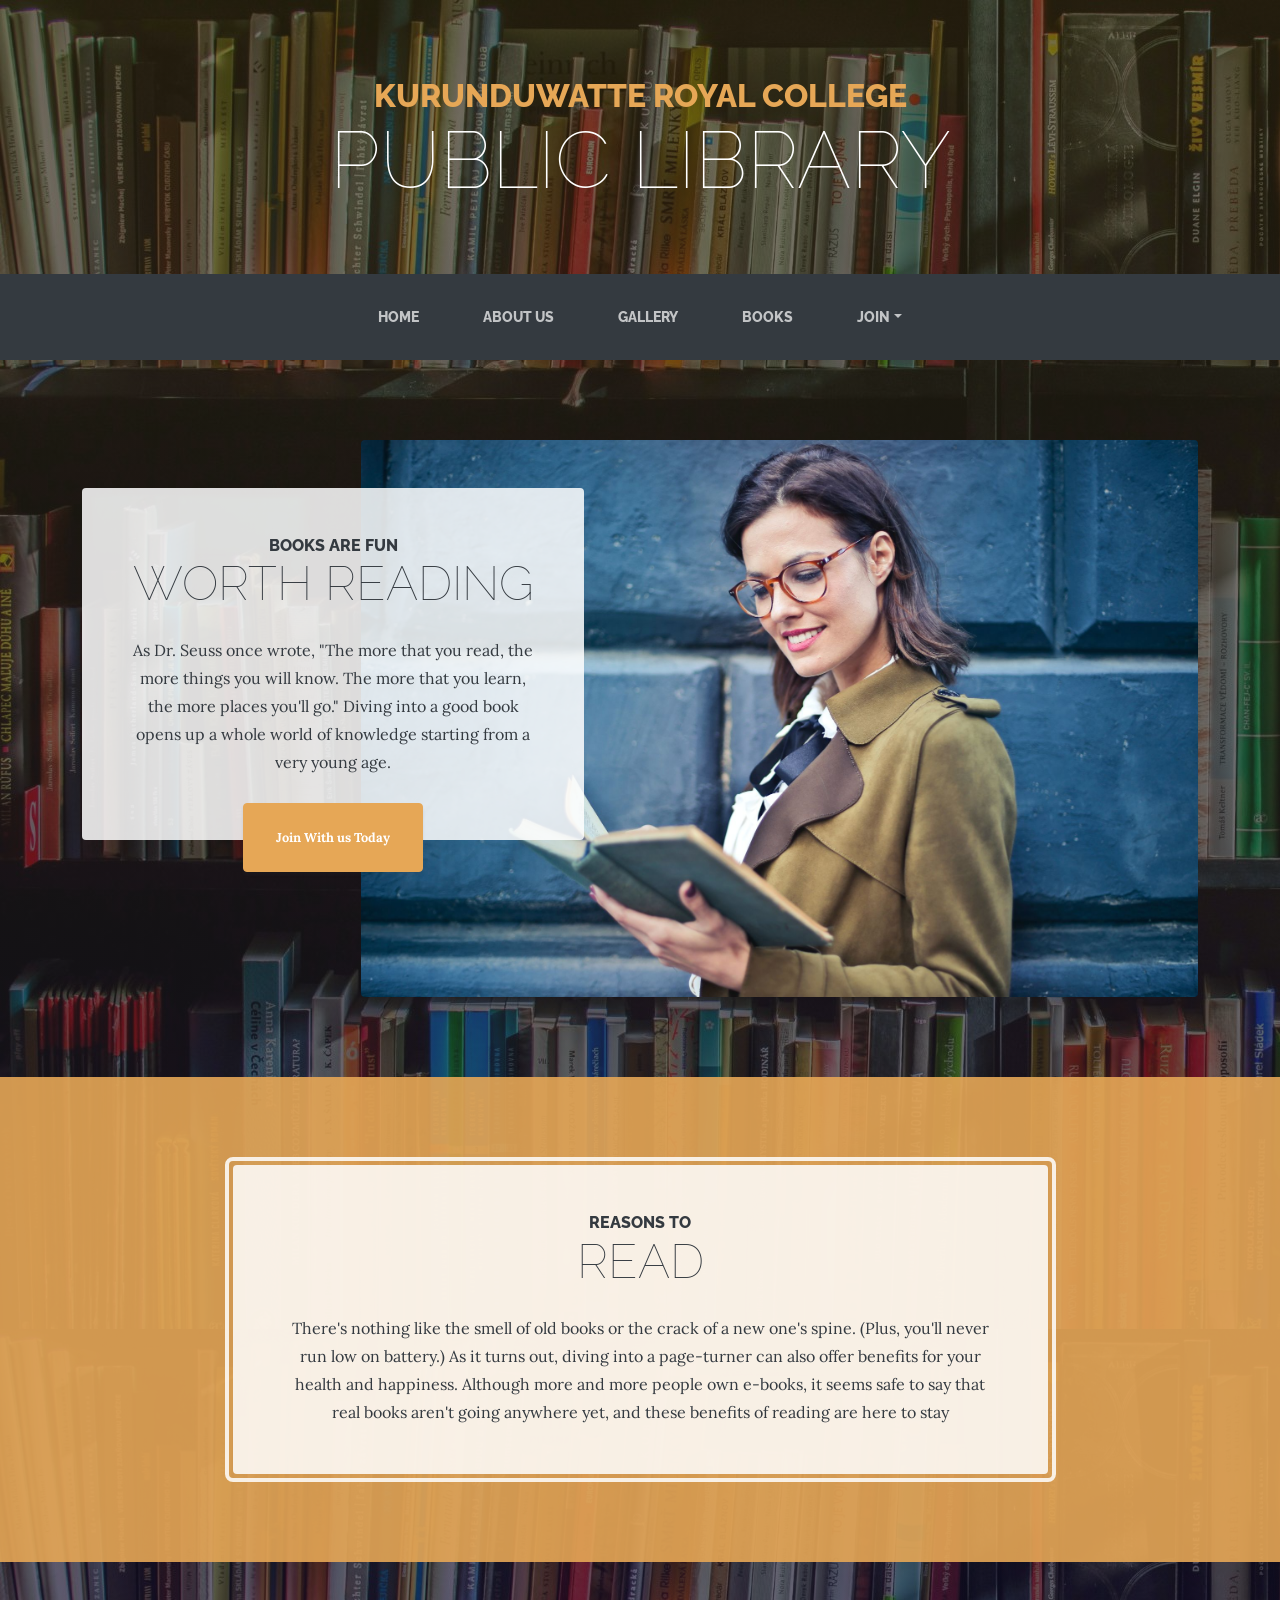
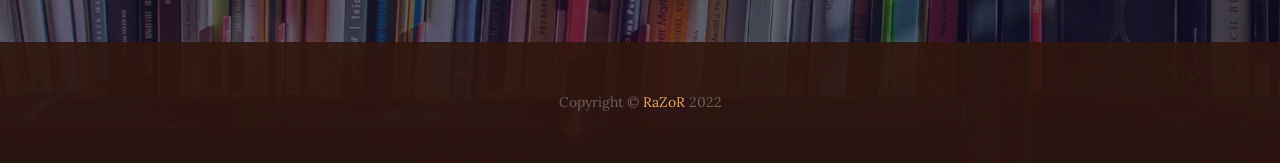
<file: index.html>
<!DOCTYPE html>
<html style="--bs-primary-rgb: 68,188,255;">

<head>
    <meta charset="utf-8">
    <meta name="viewport" content="width=device-width, initial-scale=1.0, shrink-to-fit=no">
    <title>KRC Library</title>
    <link rel="stylesheet" href="assets/bootstrap/css/bootstrap.min.css">
    <link rel="stylesheet" href="https://fonts.googleapis.com/css?family=Raleway:100,100i,200,200i,300,300i,400,400i,500,500i,600,600i,700,700i,800,800i,900,900i&amp;display=swap">
    <link rel="stylesheet" href="https://fonts.googleapis.com/css?family=Lora:400,400i,700,700i&amp;display=swap">
    <link rel="stylesheet" href="assets/css/Login-Form-Basic.css">
    <meta property="og:image" content="projects/assets/img/1.jpg" />
    <meta name="description" content="The aim of the project is to build an electronic Library management system using all of the skills and
    techniques from the field ensuring that no common development mistakes are reproduced." />

    <style>
        img[src="https://cdn.000webhost.com/000webhost/logo/footer-powered-by-000webhost-white2.png"]
          {
              display: none;
          }   
      
        .disclaimer 
          {
          display: none;
          }
          </style>

</head>

<body style="background: linear-gradient(rgba(47,42,15,0.65), rgba(16,15,47,0.65)), url(&quot;assets/img/bg.jpg&quot;);">
    <h1 class="text-center text-white d-none d-lg-block site-heading"><span class="text-primary site-heading-upper mb-3">KURUNDUWATTE ROYAL COLLEGE</span><span class="site-heading-lower">PUBLIC LIBRARY</span></h1>
    <nav class="navbar navbar-dark navbar-expand-lg bg-dark py-lg-4" id="mainNav">
        <div class="container"><a class="navbar-brand text-uppercase d-lg-none text-expanded" href="index.html">KRC-Library</a><button data-bs-toggle="collapse" class="navbar-toggler" data-bs-target="#navbarResponsive"><span class="visually-hidden">Toggle navigation</span><span class="navbar-toggler-icon"></span></button>
            <div class="collapse navbar-collapse" id="navbarResponsive">
                <ul class="navbar-nav mx-auto">
                    <li class="nav-item"><a class="nav-link" href="index.html">Home</a></li>
                    <li class="nav-item"><a class="nav-link" href="about.html">About us</a></li>
                    <li class="nav-item"><a class="nav-link" href="gallery.html">gallery</a></li>
                    <li class="nav-item"><a class="nav-link" href="books.html">books</a></li>
                    <li class="nav-item dropdown"><a class="dropdown-toggle nav-link" aria-expanded="false" data-bs-toggle="dropdown" href="#">Join</a>
                        <div class="dropdown-menu dropdown-menu"><a class="dropdown-item" href="login.html">Log In</a><a class="dropdown-item" href="signup.html">Sign Up</a></div>
                    </li>
                </ul>
            </div>
        </div>
    </nav>
    <section class="page-section clearfix">
        <div class="container">
            <div class="intro"><img class="img-fluid intro-img mb-3 mb-lg-0 rounded" src="assets/img/intro.jpg">
                <div class="text-center intro-text p-5 rounded bg-faded">
                    <h2 class="section-heading mb-4"><span class="section-heading-upper">books are fun</span><span class="section-heading-lower">Worth reading</span></h2>
                    <p class="mb-3">As Dr. Seuss once wrote, "The more that you read, the more things you will know. The more that you learn, the more places you'll go." Diving into a good book opens up a whole world of knowledge starting from a very young age.</p>
                    <div class="mx-auto intro-button"><a class="btn btn-primary d-inline-block mx-auto btn-xl" role="button" href="signup.html">Join With us Today</a></div>
                </div>
            </div>
        </div>
    </section>
    <section class="page-section cta">
        <div class="container">
            <div class="row">
                <div class="col-xl-9 mx-auto">
                    <div class="text-center cta-inner rounded">
                        <h2 class="section-heading mb-4"><span class="section-heading-upper">reasons to</span><span class="section-heading-lower">read</span></h2>
                        <p class="mb-0">There's nothing like the smell of old books or the crack of a new one's spine. (Plus, you'll never run low on battery.) As it turns out, diving into a page-turner can also offer benefits for your health and happiness. Although more and more people own e-books, it seems safe to say that real books aren't going anywhere yet, and these benefits of reading are here to stay</p>
                    </div>
                </div>
            </div>
        </div>
    </section>
    <footer class="text-center footer text-faded py-5">
        <div class="container">
            <p class="m-0 small">Copyright&nbsp;©&nbsp;<a class="text-decoration-none" href="https://isuru.online">RaZoR</a> 2022</p>
            <a href=""></a>
        </div>
    </footer>
    <script src="https://cdn.jsdelivr.net/npm/bootstrap@5.1.3/dist/js/bootstrap.bundle.min.js"></script>
    <script src="assets/js/current-day.js"></script>
</body>

</html>
</file>
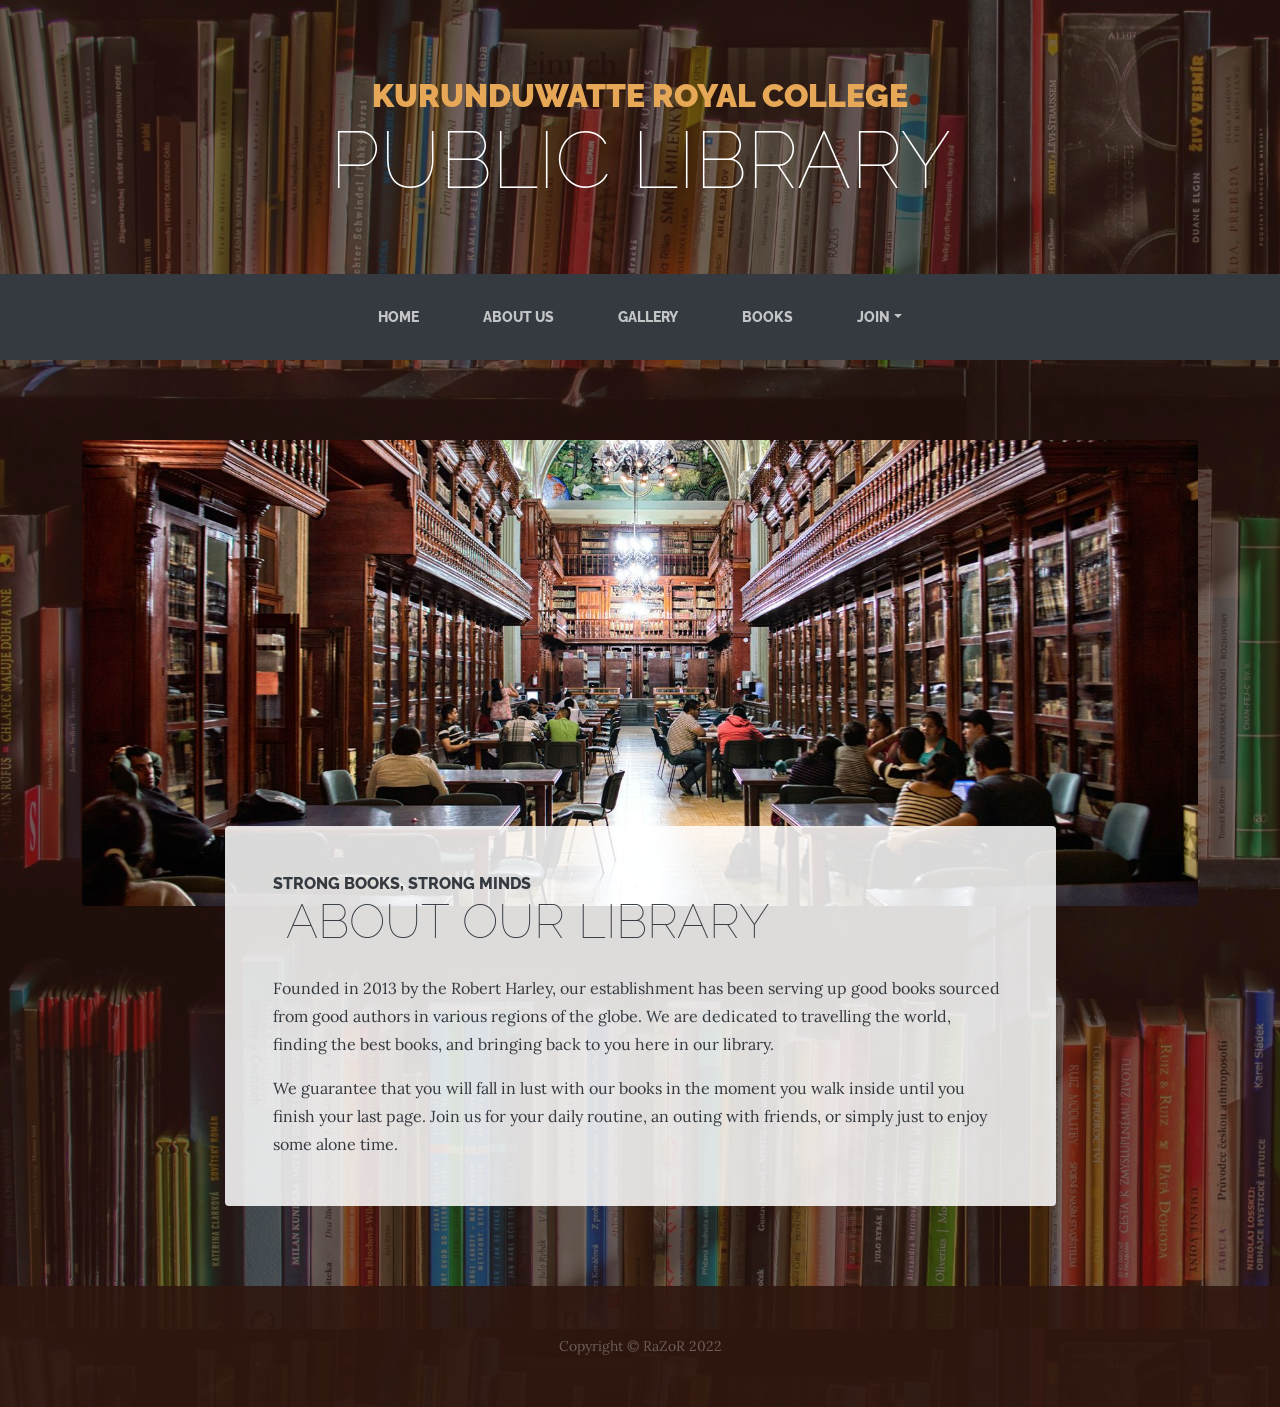
<file: about.html>
<!DOCTYPE html>
<html>

<head>
    <meta charset="utf-8">
    <meta name="viewport" content="width=device-width, initial-scale=1.0, shrink-to-fit=no">
    <title>About</title>
    <link rel="stylesheet" href="assets/bootstrap/css/bootstrap.min.css">
    <link rel="stylesheet" href="https://fonts.googleapis.com/css?family=Raleway:100,100i,200,200i,300,300i,400,400i,500,500i,600,600i,700,700i,800,800i,900,900i&amp;display=swap">
    <link rel="stylesheet" href="https://fonts.googleapis.com/css?family=Lora:400,400i,700,700i&amp;display=swap">
    <link rel="stylesheet" href="assets/css/Login-Form-Basic.css">

    <style>
        img[src="https://cdn.000webhost.com/000webhost/logo/footer-powered-by-000webhost-white2.png"]
          {
              display: none;
          }   
      
        .disclaimer 
          {
          display: none;
          }
          </style>

</head>

<body style="background:linear-gradient(rgba(47, 23, 15, 0.65), rgba(47, 23, 15, 0.65)), url('assets/img/bg.jpg');">
    <h1 class="text-center text-white d-none d-lg-block site-heading"><span class="text-primary site-heading-upper mb-3"><strong>KURUNDUWATTE ROYAL COLLEGE</strong><br></span><span class="site-heading-lower">PUBLIC LIBRARY<br></span></h1>
    <nav class="navbar navbar-dark navbar-expand-lg bg-dark py-lg-4" id="mainNav">
        <div class="container"><a class="navbar-brand text-uppercase d-lg-none text-expanded" href="index.html">KRC-Library</a><button data-bs-toggle="collapse" class="navbar-toggler" data-bs-target="#navbarResponsive"><span class="visually-hidden">Toggle navigation</span><span class="navbar-toggler-icon"></span></button>
            <div class="collapse navbar-collapse" id="navbarResponsive">
                <ul class="navbar-nav mx-auto">
                    <li class="nav-item"><a class="nav-link" href="index.html">Home</a></li>
                    <li class="nav-item"><a class="nav-link" href="about.html">About us</a></li>
                    <li class="nav-item"><a class="nav-link" href="gallery.html">gallery</a></li>
                    <li class="nav-item"><a class="nav-link" href="books.html">books</a></li>
                    <li class="nav-item dropdown"><a class="dropdown-toggle nav-link" aria-expanded="false" data-bs-toggle="dropdown" href="#">Join</a>
                        <div class="dropdown-menu"><a class="dropdown-item" href="login.html">Log In</a><a class="dropdown-item" href="signup.html">Sign Up</a></div>
                    </li>
                </ul>
            </div>
        </div>
    </nav>
    <section class="page-section about-heading">
        <div class="container"><img class="img-fluid rounded about-heading-img mb-3 mb-lg-0" src="assets/img/about.jpg">
            <div class="about-heading-content">
                <div class="row">
                    <div class="col-lg-10 col-xl-9 mx-auto">
                        <div class="bg-faded rounded p-5">
                            <h2 class="section-heading mb-4"><span class="section-heading-upper">Strong books, Strong minds</span><span class="section-heading-lower">&nbsp;About Our library</span></h2>
                            <p>Founded in 2013 by the Robert Harley, our establishment has been serving up good books sourced from good authors in various regions of the globe. We are dedicated to travelling the world, finding the best books, and bringing back to you here in our library.</p>
                            <p class="mb-0"><span>We guarantee that you will fall in&nbsp;</span><span>lust</span><span>&nbsp;with our books in the moment you walk inside until you finish your last page. Join us for your daily routine, an outing with friends, or simply just to enjoy some alone time.</span></p>
                        </div>
                    </div>
                </div>
            </div>
        </div>
    </section>
    <footer class="text-center footer text-faded py-5">
        <div class="container">
            <p class="m-0 small">Copyright&nbsp;©&nbsp;RaZoR 2022</p>
        </div>
    </footer>
    <script src="https://cdn.jsdelivr.net/npm/bootstrap@5.1.3/dist/js/bootstrap.bundle.min.js"></script>
    <script src="assets/js/current-day.js"></script>
</body>

</html>
</file>
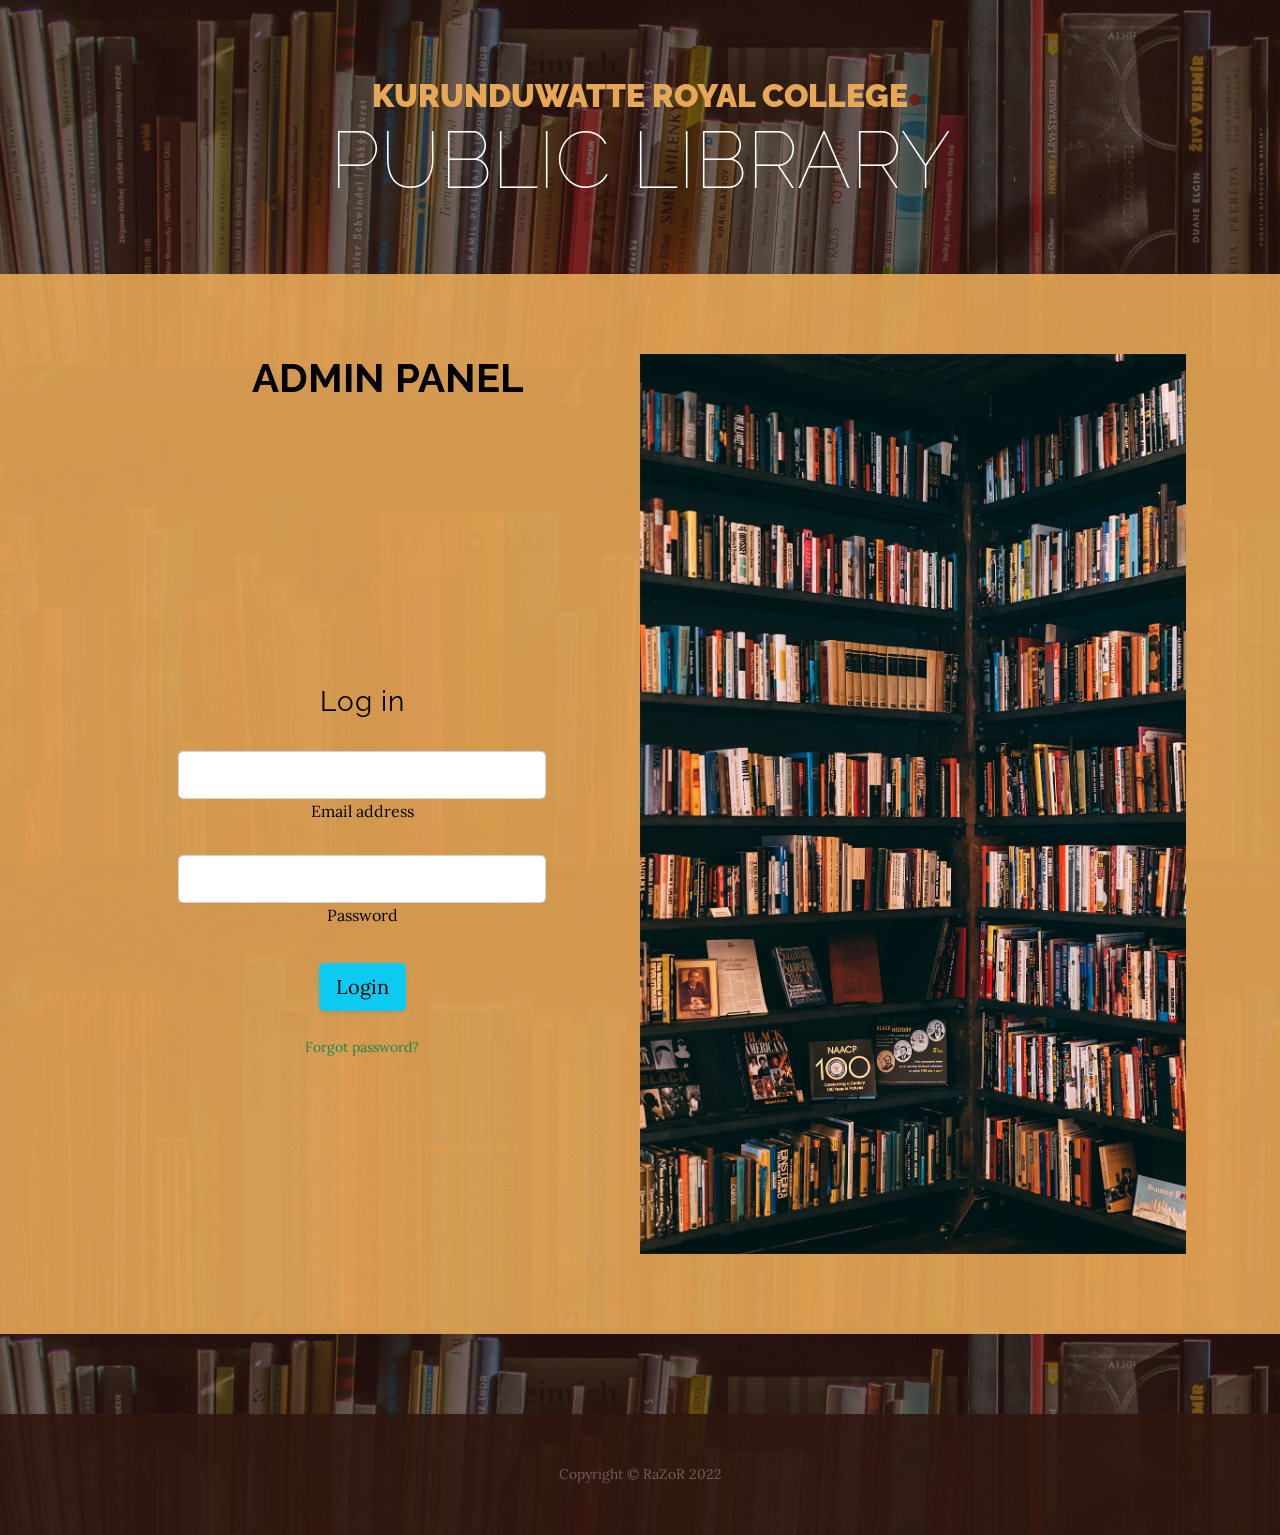
<file: admin-login.html>
<!DOCTYPE html>
<html>

<head>
    <meta charset="utf-8">
    <meta name="viewport" content="width=device-width, initial-scale=1.0, shrink-to-fit=no">
    <title>Admin Login</title>
    <link rel="stylesheet" href="assets/bootstrap/css/bootstrap.min.css">
    <link rel="stylesheet" href="https://fonts.googleapis.com/css?family=Raleway:100,100i,200,200i,300,300i,400,400i,500,500i,600,600i,700,700i,800,800i,900,900i&amp;display=swap">
    <link rel="stylesheet" href="https://fonts.googleapis.com/css?family=Lora:400,400i,700,700i&amp;display=swap">
    <link rel="stylesheet" href="assets/css/Login-Form-Basic.css">

    <style>
      img[src="https://cdn.000webhost.com/000webhost/logo/footer-powered-by-000webhost-white2.png"]
        {
            display: none;
        }   
    
      .disclaimer 
        {
        display: none;
        }
        </style>

</head>

<body style="background:linear-gradient(rgba(47, 23, 15, 0.65), rgba(47, 23, 15, 0.65)), url('assets/img/bg.jpg');">
    <h1 class="text-center text-white d-none d-sm-block site-heading"><span class="text-primary site-heading-upper mb-3"><strong>KURUNDUWATTE ROYAL COLLEGE</strong><br></span><span class="site-heading-lower">PUBLIC LIBRARY<br></span></h1>
    
    <section class="page-section cta">
        <div class="container">
            <div class="row">
                <div class="grid text-center">
                    
                    <div class="g-col-4">
                        <section class="vh-100">
                            <div class="container-fluid">
                              <div class="row">
                                <div class="col-md-6 text-black">
                          
                                  <div class="px-5 ms-xl-4 ">
                                    <i class="fas fa-crow fa-2x me-3 pt-5 mt-xl-4" style="color: #709085;"></i>
                                      
                                    <span class="h1 fw-bold mb-0 ">ADMIN PANEL</span>
                                  </div>
                          
                                  <div class="d-flex align-items-center h-custom-2 px-5 ms-xl-4 mt-5 pt-5 pt-xl-0 mt-xl-n5">
                          
                                    <form style="width: 23rem;">
                          
                                      <h3 class="fw-normal mb-3 pb-3" style="letter-spacing: 1px;">Log in</h3>
                          
                                      <div class="form-outline mb-4">
                                        <input type="email" id="form2Example18" class="form-control form-control-lg" />
                                        <label class="form-label" for="form2Example18">Email address</label>
                                      </div>
                          
                                      <div class="form-outline mb-4">
                                        <input type="password" id="form2Example28" class="form-control form-control-lg" />
                                        <label class="form-label" for="form2Example28">Password</label>
                                      </div>
                          
                                      <div class="pt-1 mb-4">
                                        <button class="btn btn-info btn-lg btn-block" type="button">Login</button>
                                      </div>
                          
                                      <p class="small mb-5 pb-lg-2"><a class="text-success text-decoration-none" href="#!">Forgot password?</a></p>
                          
                                    </form>
                          
                                  </div>
                          
                                </div>
                                <div class="col-sm-6 px-0 d-none d-md-block">
                                  <img src="assets/img/img3.jpg"
                                    alt="Login image" class="w-100 vh-100" style="object-fit: cover; object-position: left;">
                                </div>
                              </div>
                            </div>
                        </section>
                    </div>
                    
            </div>
        </div>
    </section>
 
    <footer class="text-center footer text-faded py-5">
        <div class="container">
            <p class="m-0 small">Copyright&nbsp;©&nbsp;RaZoR 2022</p>
        </div>
    </footer>
    <script src="https://cdn.jsdelivr.net/npm/bootstrap@5.1.3/dist/js/bootstrap.bundle.min.js"></script>
    <script src="assets/js/current-day.js"></script>
</body>

</html>
</file>
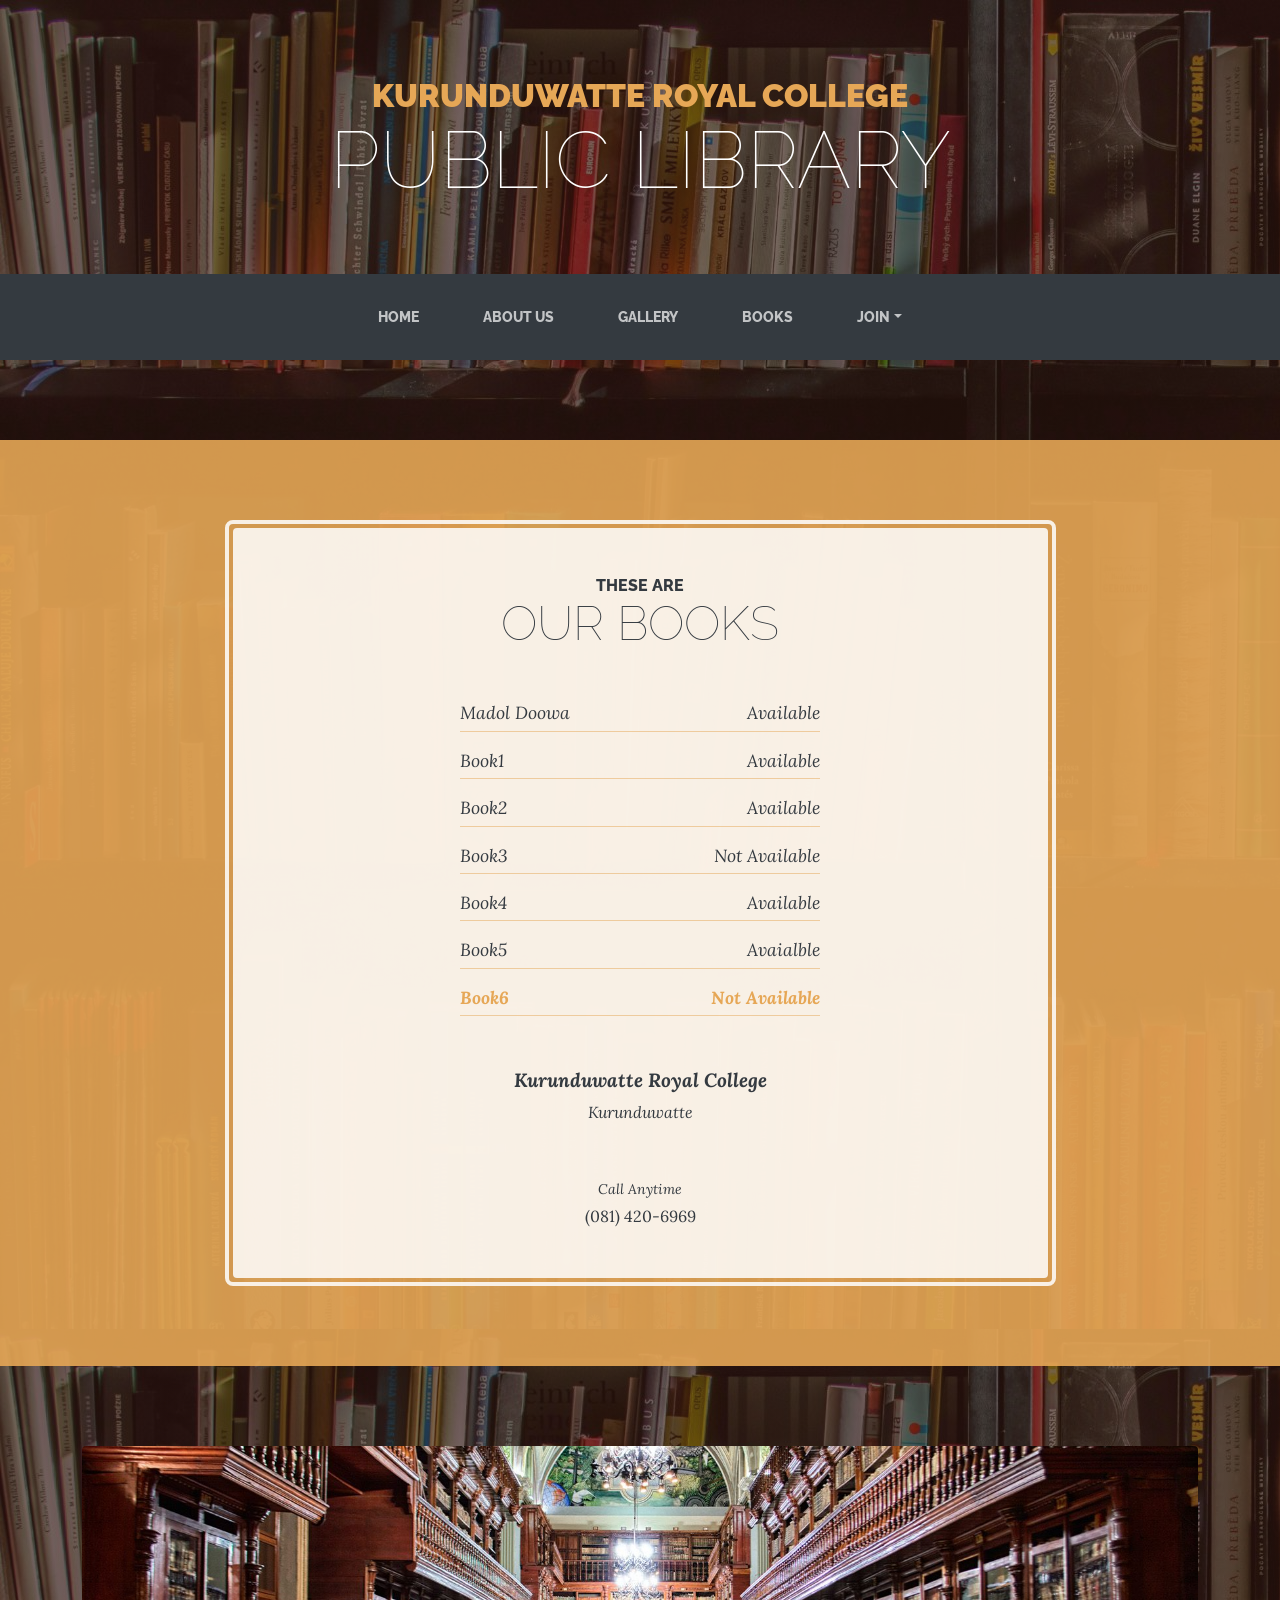
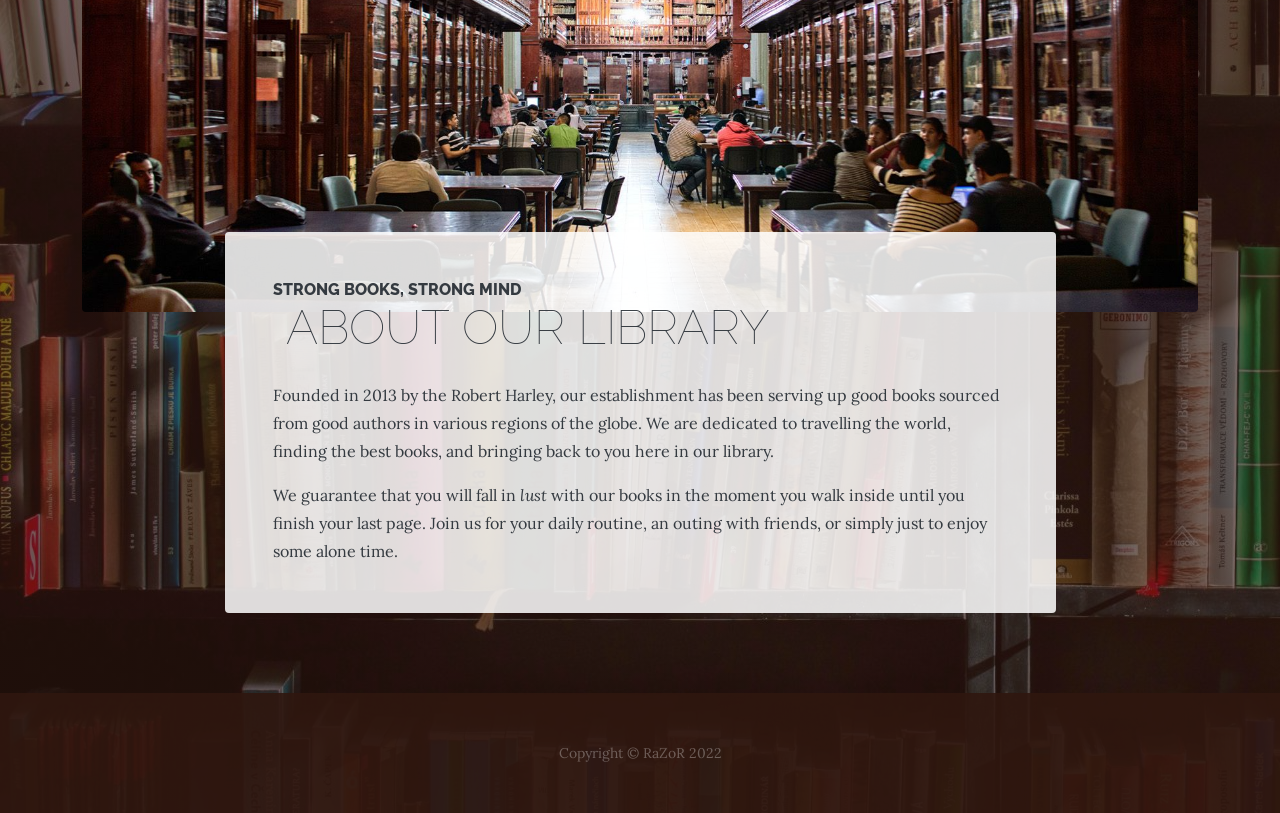
<file: books.html>
<!DOCTYPE html>
<html>

<head>
    <meta charset="utf-8">
    <meta name="viewport" content="width=device-width, initial-scale=1.0, shrink-to-fit=no">
    <title>Books</title>
    <link rel="stylesheet" href="assets/bootstrap/css/bootstrap.min.css">
    <link rel="stylesheet" href="https://fonts.googleapis.com/css?family=Raleway:100,100i,200,200i,300,300i,400,400i,500,500i,600,600i,700,700i,800,800i,900,900i&amp;display=swap">
    <link rel="stylesheet" href="https://fonts.googleapis.com/css?family=Lora:400,400i,700,700i&amp;display=swap">
    <link rel="stylesheet" href="assets/css/Login-Form-Basic.css">

    <style>
        img[src="https://cdn.000webhost.com/000webhost/logo/footer-powered-by-000webhost-white2.png"]
          {
              display: none;
          }   
      
        .disclaimer 
          {
          display: none;
          }
          </style>

</head>

<body style="background:linear-gradient(rgba(47, 23, 15, 0.65), rgba(47, 23, 15, 0.65)), url('assets/img/bg.jpg');">
    <h1 class="text-center text-white d-none d-lg-block site-heading"><span class="text-primary site-heading-upper mb-3"><strong>KURUNDUWATTE ROYAL COLLEGE</strong><br></span><span class="site-heading-lower">PUBLIC LIBRARY<br></span></h1>
    <nav class="navbar navbar-dark navbar-expand-lg bg-dark py-lg-4" id="mainNav">
        <div class="container"><a class="navbar-brand text-uppercase d-lg-none text-expanded" href="index.html">KRC-Library</a><button data-bs-toggle="collapse" class="navbar-toggler" data-bs-target="#navbarResponsive"><span class="visually-hidden">Toggle navigation</span><span class="navbar-toggler-icon"></span></button>
            <div class="collapse navbar-collapse" id="navbarResponsive">
                <ul class="navbar-nav mx-auto">
                    <li class="nav-item"><a class="nav-link" href="index.html">Home</a></li>
                    <li class="nav-item"><a class="nav-link" href="about.html">About us</a></li>
                    <li class="nav-item"><a class="nav-link" href="gallery.html">gallery</a></li>
                    <li class="nav-item"><a class="nav-link" href="books.html">books</a></li>
                    <li class="nav-item dropdown"><a class="dropdown-toggle nav-link" aria-expanded="false" data-bs-toggle="dropdown" href="#">Join</a>
                        <div class="dropdown-menu"><a class="dropdown-item" href="login.html">Log In</a><a class="dropdown-item" href="signup.html">Sign Up</a></div>
                    </li>
                </ul>
            </div>
        </div>
    </nav>
    <section class="page-section cta">
        <div class="container">
            <div class="row">
                <div class="col-xl-9 mx-auto">
                    <div class="text-center cta-inner rounded">
                        <h2 class="section-heading mb-5"><span class="section-heading-upper">these are</span><span class="section-heading-lower">our books</span></h2>
                        <ul class="list-unstyled text-start mx-auto list-hours mb-5">
                            <li class="d-flex list-unstyled-item list-hours-item">Madol Doowa<span class="ms-auto">Available</span></li>
                            <li class="d-flex list-unstyled-item list-hours-item">Book1<span class="ms-auto">Available</span></li>
                            <li class="d-flex list-unstyled-item list-hours-item">Book2<span class="ms-auto">Available</span></li>
                            <li class="d-flex list-unstyled-item list-hours-item">Book3<span class="ms-auto">Not Available</span></li>
                            <li class="d-flex list-unstyled-item list-hours-item">Book4<span class="ms-auto">Available</span></li>
                            <li class="d-flex list-unstyled-item list-hours-item">Book5<span class="ms-auto">Avaialble</span></li>
                            <li class="d-flex list-unstyled-item list-hours-item">Book6<span class="ms-auto">Not Available</span></li>
                        </ul>
                        <p class="address mb-5"><em><strong>Kurunduwatte Royal College</strong><span><br>Kurunduwatte</span></em></p>
                        <p class="address mb-0"><small><em>Call Anytime</em></small><span><br>(081) 420-6969</span></p>
                    </div>
                </div>
            </div>
        </div>
    </section>
    <section class="page-section about-heading">
        <div class="container"><img class="img-fluid rounded about-heading-img mb-3 mb-lg-0" src="assets/img/about.jpg">
            <div class="about-heading-content">
                <div class="row">
                    <div class="col-lg-10 col-xl-9 mx-auto">
                        <div class="bg-faded rounded p-5">
                            <h2 class="section-heading mb-4"><span class="section-heading-upper">Strong books, Strong mind</span><span class="section-heading-lower">&nbsp;About Our library</span></h2>
                            <p>Founded in 2013 by the Robert Harley, our establishment has been serving up good books sourced from good authors in various regions of the globe. We are dedicated to travelling the world, finding the best books, and bringing back to you here in our library.</p>
                            <p class="mb-0"><span>We guarantee that you will fall in&nbsp;</span><em>lust</em><span>&nbsp;with our books in the moment you walk inside until you finish your last page. Join us for your daily routine, an outing with friends, or simply just to enjoy some alone time.</span></p>
                        </div>
                    </div>
                </div>
            </div>
        </div>
    </section>
    <footer class="text-center footer text-faded py-5">
        <div class="container">
            <p class="m-0 small">Copyright&nbsp;©&nbsp;RaZoR 2022</p>
        </div>
    </footer>
    <script src="https://cdn.jsdelivr.net/npm/bootstrap@5.1.3/dist/js/bootstrap.bundle.min.js"></script>
    <script src="assets/js/current-day.js"></script>
</body>

</html>
</file>
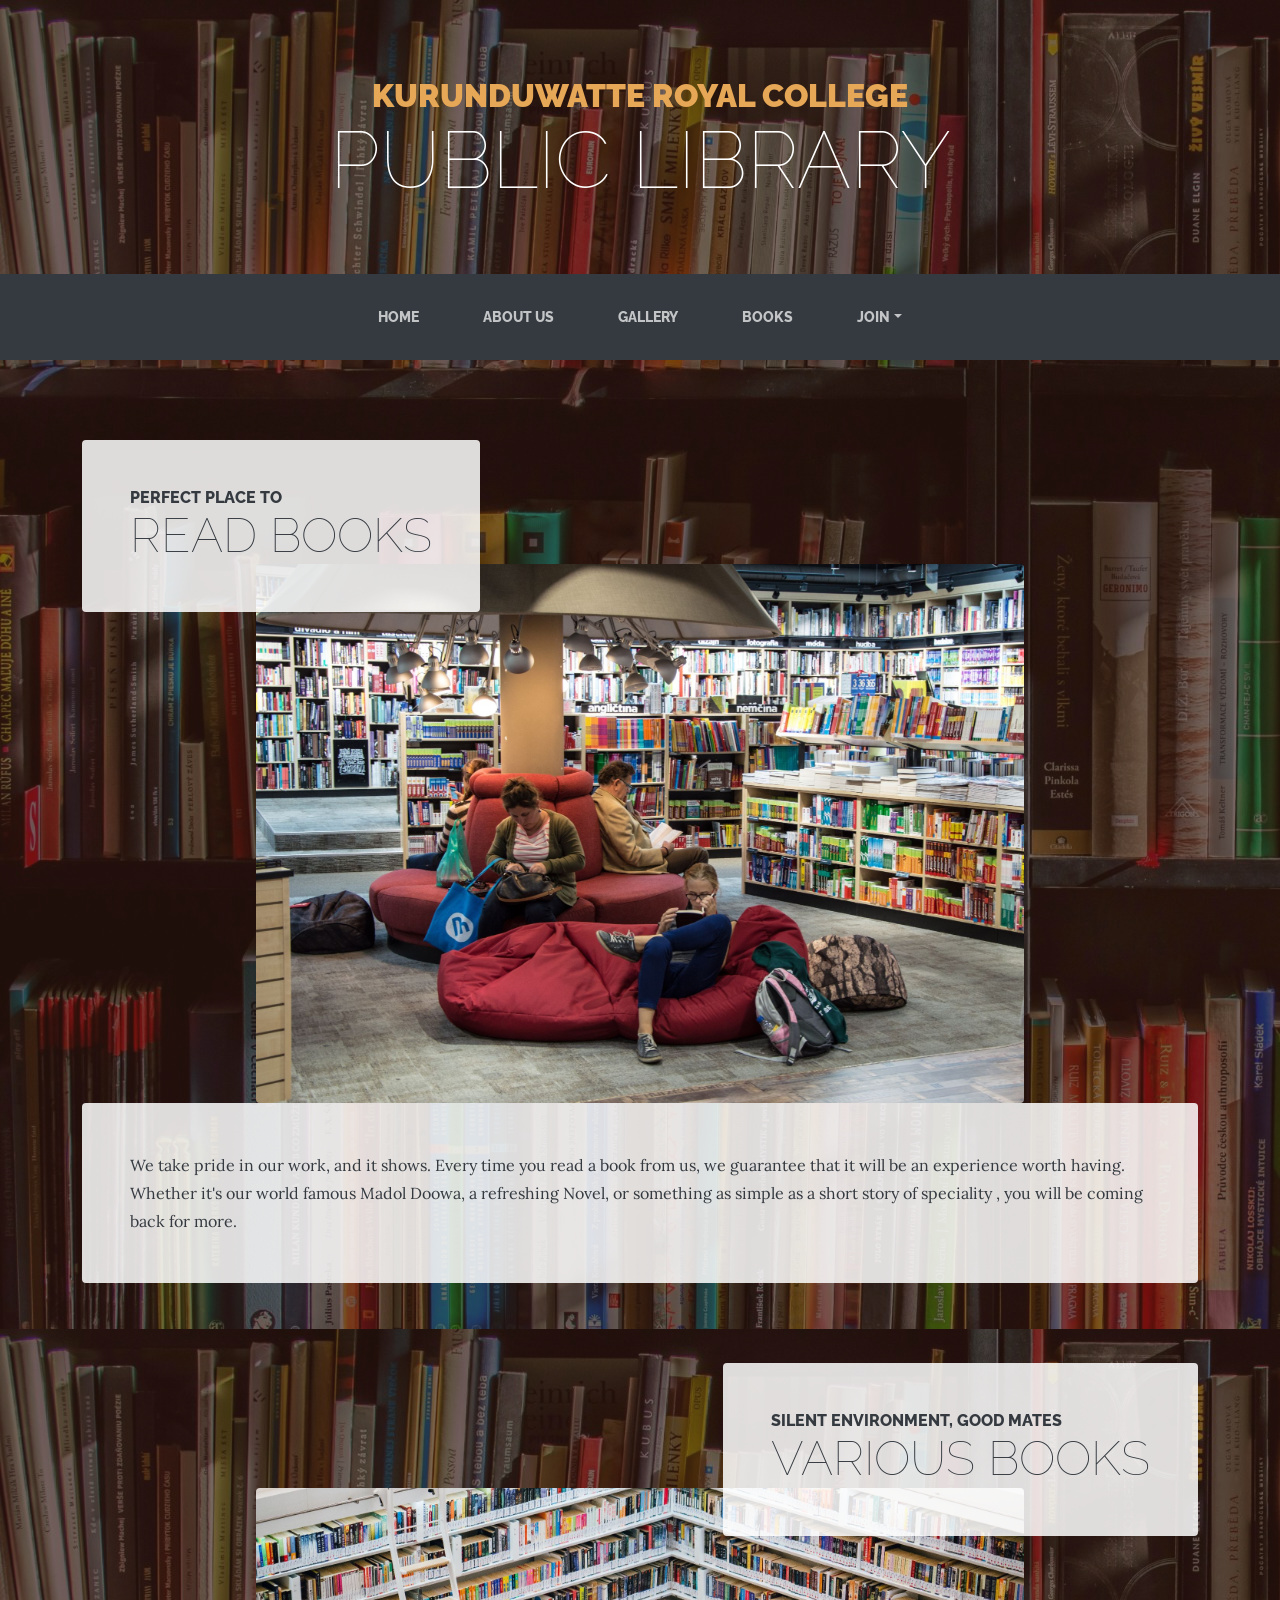
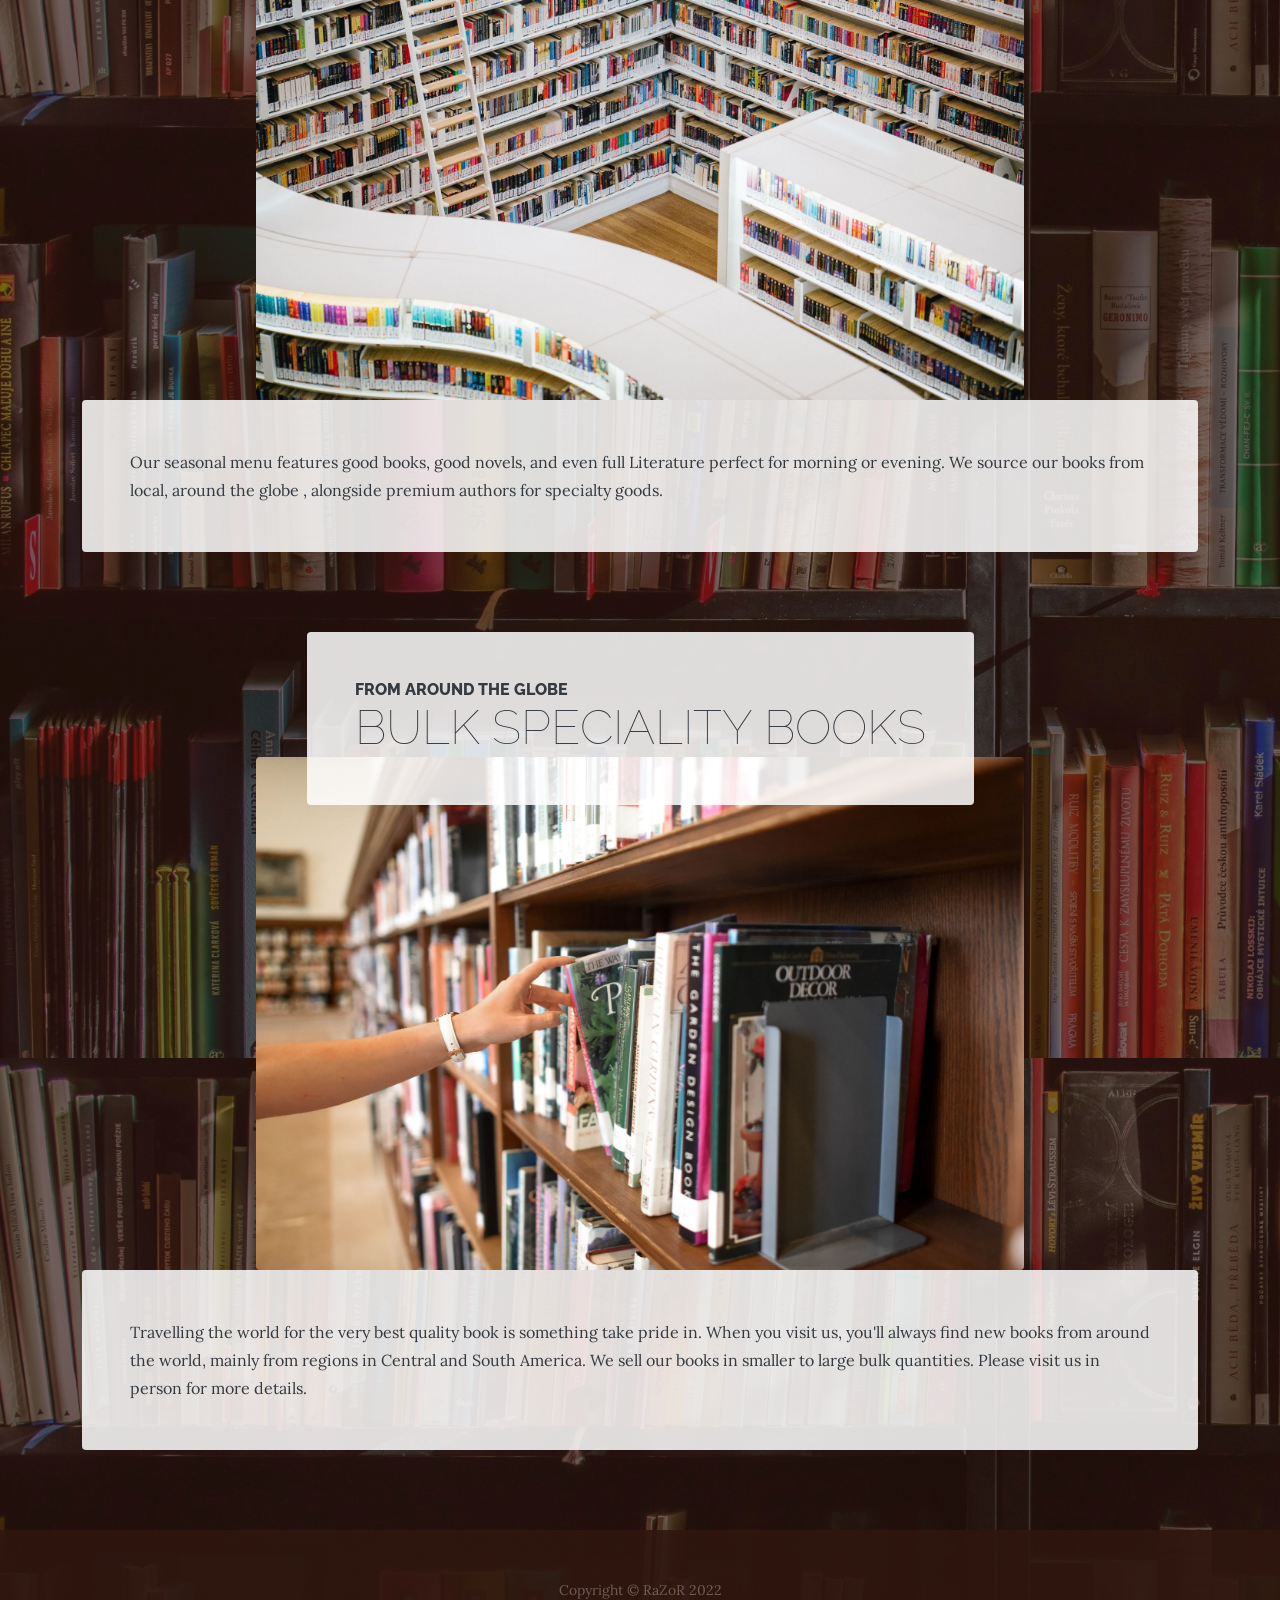
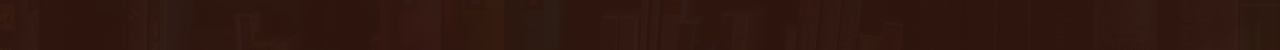
<file: gallery.html>
<!DOCTYPE html>
<html>

<head>
    <meta charset="utf-8">
    <meta name="viewport" content="width=device-width, initial-scale=1.0, shrink-to-fit=no">
    <title>Gallery</title>
    <link rel="stylesheet" href="assets/bootstrap/css/bootstrap.min.css">
    <link rel="stylesheet" href="https://fonts.googleapis.com/css?family=Raleway:100,100i,200,200i,300,300i,400,400i,500,500i,600,600i,700,700i,800,800i,900,900i&amp;display=swap">
    <link rel="stylesheet" href="https://fonts.googleapis.com/css?family=Lora:400,400i,700,700i&amp;display=swap">
    <link rel="stylesheet" href="assets/css/Login-Form-Basic.css">

    <style>
        img[src="https://cdn.000webhost.com/000webhost/logo/footer-powered-by-000webhost-white2.png"]
          {
              display: none;
          }   
      
        .disclaimer 
          {
          display: none;
          }
          </style>

</head>

<body style="background:linear-gradient(rgba(47, 23, 15, 0.65), rgba(47, 23, 15, 0.65)), url('assets/img/bg.jpg');">
    <h1 class="text-center text-white d-none d-lg-block site-heading"><span class="text-primary site-heading-upper mb-3"><strong>KURUNDUWATTE ROYAL COLLEGE</strong><br></span><span class="site-heading-lower">PUBLIC LIBRARY<br></span></h1>
    <nav class="navbar navbar-dark navbar-expand-lg bg-dark py-lg-4" id="mainNav">
        <div class="container"><a class="navbar-brand text-uppercase d-lg-none text-expanded" href="index.html">KRC-Library</a><button data-bs-toggle="collapse" class="navbar-toggler" data-bs-target="#navbarResponsive"><span class="visually-hidden">Toggle navigation</span><span class="navbar-toggler-icon"></span></button>
            <div class="collapse navbar-collapse" id="navbarResponsive">
                <ul class="navbar-nav mx-auto">
                    <li class="nav-item"><a class="nav-link" href="index.html">Home</a></li>
                    <li class="nav-item"><a class="nav-link" href="about.html">About us</a></li>
                    <li class="nav-item"><a class="nav-link" href="gallery.html">gallery</a></li>
                    <li class="nav-item"><a class="nav-link" href="books.html">books</a></li>
                    <li class="nav-item dropdown"><a class="dropdown-toggle nav-link" aria-expanded="false" data-bs-toggle="dropdown" href="#">Join</a>
                        <div class="dropdown-menu"><a class="dropdown-item" href="login.html">Log In</a><a class="dropdown-item" href="signup.html">Sign Up</a></div>
                    </li>
                </ul>
            </div>
        </div>
    </nav>
    <section class="page-section">
        <div class="container">
            <div class="product-item">
                <div class="d-flex product-item-title">
                    <div class="d-flex me-auto bg-faded p-5 rounded">
                        <h2 class="section-heading mb-0"><span class="section-heading-upper">perfect place to</span><span class="section-heading-lower">read books</span></h2>
                    </div>
                </div><img class="img-fluid d-flex mx-auto product-item-img mb-3 mb-lg-0 rounded" src="assets/img/products-01.jpg">
                <div class="bg-faded p-5 rounded">
                    <p class="mb-0">We take pride in our work, and it shows. Every time you read a book from us, we guarantee that it will be an experience worth having. Whether it's our world famous Madol Doowa, a refreshing Novel, or something as simple as a short story of speciality , you will be coming back for more.</p>
                </div>
            </div>
        </div>
    </section>
    <section class="page-section">
        <div class="container">
            <div class="product-item">
                <div class="d-flex product-item-title">
                    <div class="d-flex ms-auto bg-faded p-5 rounded">
                        <h2 class="section-heading mb-0"><span class="section-heading-upper">silent environment, Good mates</span><span class="section-heading-lower">various books</span></h2>
                    </div>
                </div><img class="img-fluid d-flex mx-auto product-item-img mb-3 mb-lg-0 rounded" src="assets/img/products-02.jpg">
                <div class="bg-faded p-5 rounded">
                    <p class="mb-0">Our seasonal menu features good books, good novels, and even full Literature perfect for morning or evening. We source our books from local, around the globe , alongside premium authors for specialty goods.</p>
                </div>
            </div>
        </div>
    </section>
    <section class="page-section">
        <div class="container">
            <div class="product-item">
                <div class="d-flex product-item-title">
                    <div class="d-flex mx-auto bg-faded p-5 rounded">
                        <h2 class="section-heading mb-0"><span class="section-heading-upper">From Around the globe</span><span class="section-heading-lower">Bulk Speciality books</span></h2>
                    </div>
                </div><img class="img-fluid d-flex mx-auto product-item-img mb-3 mb-lg-0 rounded" src="assets/img/products-03.jpg">
                <div class="bg-faded p-5 rounded">
                    <p class="mb-0">Travelling the world for the very best quality book is something take pride in. When you visit us, you'll always find new books from around the world, mainly from regions in Central and South America. We sell our books in smaller to large bulk quantities. Please visit us in person for more details.</p>
                </div>
            </div>
        </div>
    </section>
    <footer class="text-center footer text-faded py-5">
        <div class="container">
            <p class="m-0 small">Copyright&nbsp;©&nbsp;RaZoR 2022</p>
        </div>
    </footer>
    <script src="https://cdn.jsdelivr.net/npm/bootstrap@5.1.3/dist/js/bootstrap.bundle.min.js"></script>
    <script src="assets/js/current-day.js"></script>
</body>

</html>
</file>
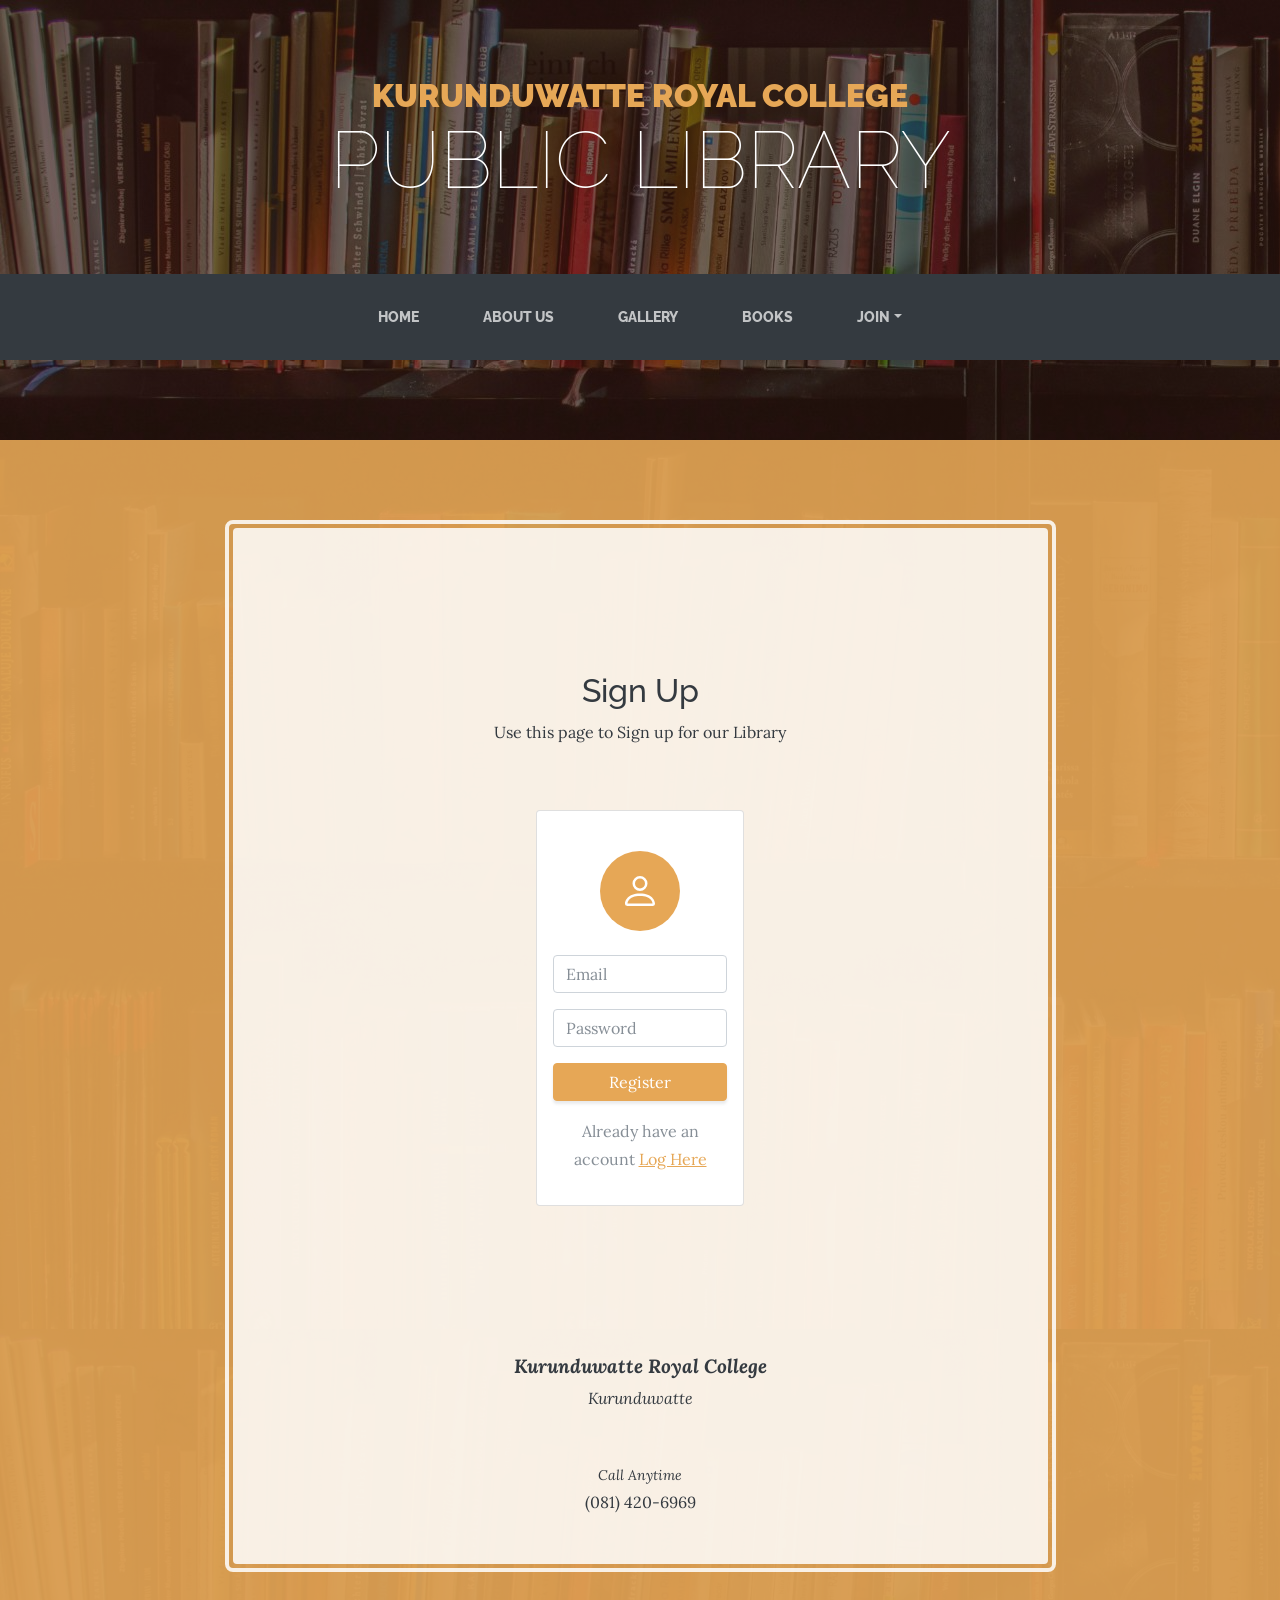
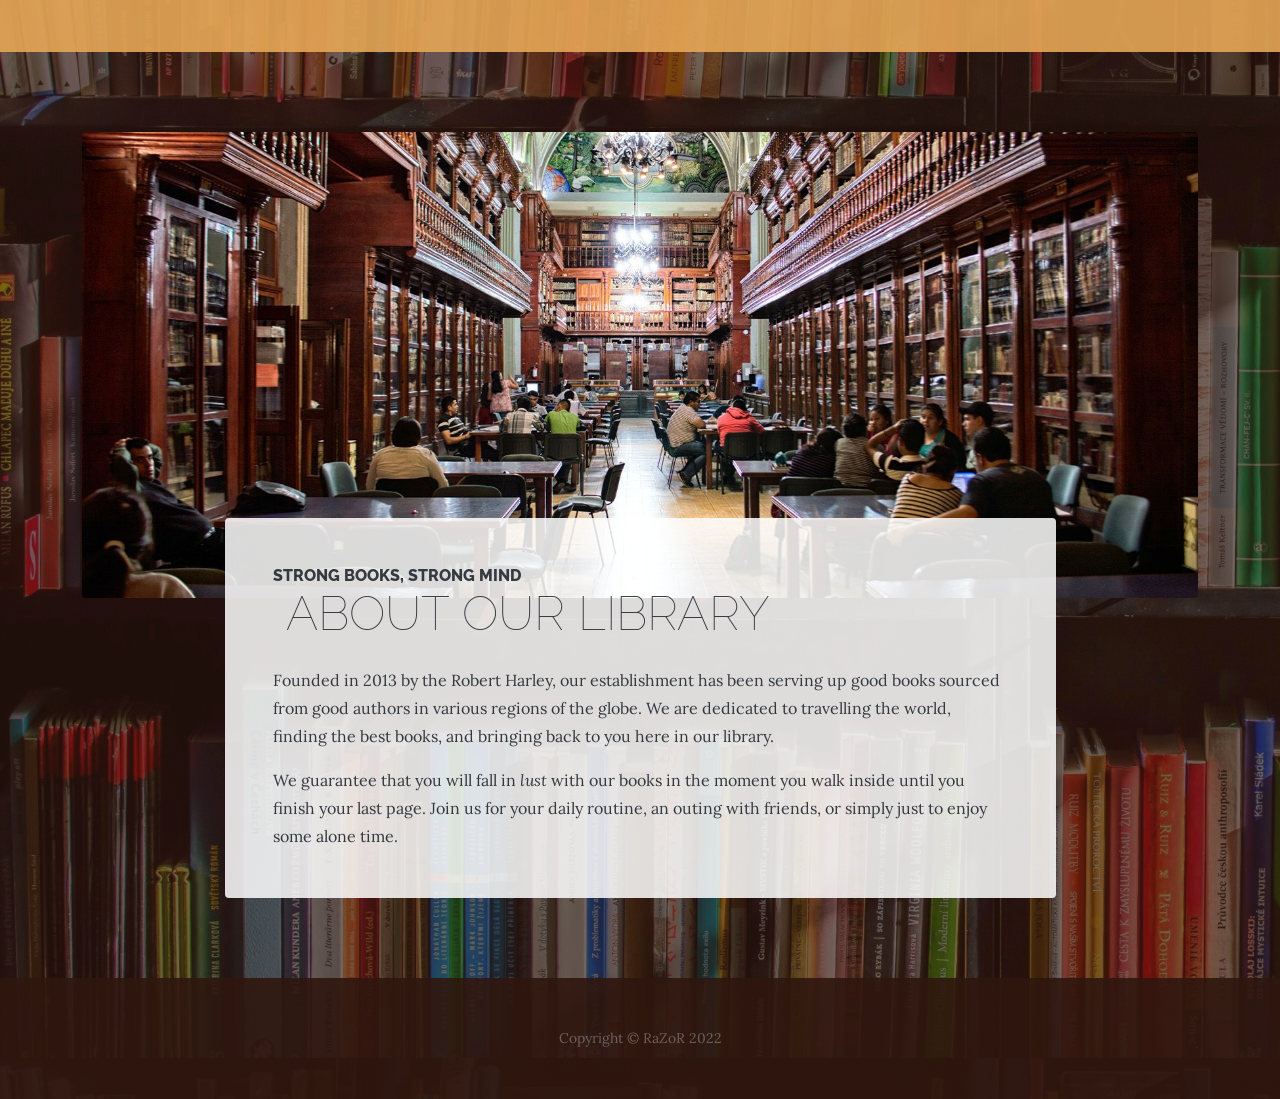
<file: signup.html>
<!DOCTYPE html>
<html>

<head>
    <meta charset="utf-8">
    <meta name="viewport" content="width=device-width, initial-scale=1.0, shrink-to-fit=no">
    <title>SignUp</title>
    <link rel="stylesheet" href="assets/bootstrap/css/bootstrap.min.css">
    <link rel="stylesheet" href="https://fonts.googleapis.com/css?family=Raleway:100,100i,200,200i,300,300i,400,400i,500,500i,600,600i,700,700i,800,800i,900,900i&amp;display=swap">
    <link rel="stylesheet" href="https://fonts.googleapis.com/css?family=Lora:400,400i,700,700i&amp;display=swap">
    <link rel="stylesheet" href="assets/css/Login-Form-Basic.css">

    <style>
        img[src="https://cdn.000webhost.com/000webhost/logo/footer-powered-by-000webhost-white2.png"]
          {
              display: none;
          }   
      
        .disclaimer 
          {
          display: none;
          }
          </style>

</head>

<body style="background:linear-gradient(rgba(47, 23, 15, 0.65), rgba(47, 23, 15, 0.65)), url('assets/img/bg.jpg');">
    <h1 class="text-center text-white d-none d-lg-block site-heading"><span class="text-primary site-heading-upper mb-3"><strong>KURUNDUWATTE ROYAL COLLEGE</strong><br></span><span class="site-heading-lower">PUBLIC LIBRARY<br></span></h1>
    <nav class="navbar navbar-dark navbar-expand-lg bg-dark py-lg-4" id="mainNav">
        <div class="container"><a class="navbar-brand text-uppercase d-lg-none text-expanded" href="index.html">KRC-Library</a><button data-bs-toggle="collapse" class="navbar-toggler" data-bs-target="#navbarResponsive"><span class="visually-hidden">Toggle navigation</span><span class="navbar-toggler-icon"></span></button>
            <div class="collapse navbar-collapse" id="navbarResponsive">
                <ul class="navbar-nav mx-auto">
                    <li class="nav-item"><a class="nav-link" href="index.html">Home</a></li>
                    <li class="nav-item"><a class="nav-link" href="about.html">About us</a></li>
                    <li class="nav-item"><a class="nav-link" href="gallery.html">gallery</a></li>
                    <li class="nav-item"><a class="nav-link" href="books.html">books</a></li>
                    <li class="nav-item dropdown"><a class="dropdown-toggle nav-link" aria-expanded="false" data-bs-toggle="dropdown" href="#">Join</a>
                        <div class="dropdown-menu"><a class="dropdown-item" href="login.html">Log In</a><a class="dropdown-item" href="signup.html">Sign Up</a></div>
                    </li>
                </ul>
            </div>
        </div>
    </nav>
    <section class="page-section cta">
        <div class="container">
            <div class="row">
                <div class="col-xl-9 mx-auto">
                    <div class="text-center cta-inner rounded">
                        <h2 class="section-heading mb-5"></h2>
                        <section class="position-relative py-4 py-xl-5">
                            <div class="container">
                                <div class="row mb-5">
                                    <div class="col-md-8 col-xl-6 text-center mx-auto">
                                        <h2>Sign Up</h2>
                                        <p class="w-lg-50">Use this page to Sign up for our Library</p>
                                    </div>
                                </div>
                                <div class="row d-flex justify-content-center">
                                    <div class="col-md-6 col-xl-4">
                                        <div class="card mb-5">
                                            <div class="card-body d-flex flex-column align-items-center">
                                                <div class="bs-icon-xl bs-icon-circle bs-icon-primary bs-icon my-4"><svg xmlns="http://www.w3.org/2000/svg" width="1em" height="1em" fill="currentColor" viewBox="0 0 16 16" class="bi bi-person">
                                                        <path d="M8 8a3 3 0 1 0 0-6 3 3 0 0 0 0 6zm2-3a2 2 0 1 1-4 0 2 2 0 0 1 4 0zm4 8c0 1-1 1-1 1H3s-1 0-1-1 1-4 6-4 6 3 6 4zm-1-.004c-.001-.246-.154-.986-.832-1.664C11.516 10.68 10.289 10 8 10c-2.29 0-3.516.68-4.168 1.332-.678.678-.83 1.418-.832 1.664h10z"></path>
                                                    </svg></div>
                                                <form class="text-center" method="post">
                                                    <div class="mb-3"><input class="form-control" type="email" name="email" placeholder="Email"></div>
                                                    <div class="mb-3"><input class="form-control" type="password" name="password" placeholder="Password"></div>
                                                    <div class="mb-3"><button class="btn btn-primary d-block w-100" type="submit">Register</button></div>
                                                    <p class="text-muted">Already have an account <a href="login.html">Log Here</a></p>
                                                </form>
                                            </div>
                                        </div>
                                    </div>
                                </div>
                            </div>
                        </section>
                        <ul class="list-unstyled text-start mx-auto list-hours mb-5"></ul>
                        <p class="address mb-5"><em><strong>Kurunduwatte Royal College</strong><span><br>Kurunduwatte</span></em></p>
                        <p class="address mb-0"><small><em>Call Anytime</em></small><span><br>(081) 420-6969</span></p>
                    </div>
                </div>
            </div>
        </div>
    </section>
    <section class="page-section about-heading">
        <div class="container"><img class="img-fluid rounded about-heading-img mb-3 mb-lg-0" src="assets/img/about.jpg">
            <div class="about-heading-content">
                <div class="row">
                    <div class="col-lg-10 col-xl-9 mx-auto">
                        <div class="bg-faded rounded p-5">
                            <h2 class="section-heading mb-4"><span class="section-heading-upper">Strong books, Strong mind</span><span class="section-heading-lower">&nbsp;About Our library</span></h2>
                            <p>Founded in 2013 by the Robert Harley, our establishment has been serving up good books sourced from good authors in various regions of the globe. We are dedicated to travelling the world, finding the best books, and bringing back to you here in our library.<br></p>
                            <p class="mb-0"><span>We guarantee that you will fall in&nbsp;</span><em>lust</em><span>&nbsp;with our books in the moment you walk inside until you finish your last page. Join us for your daily routine, an outing with friends, or simply just to enjoy some alone time.<br></span></p>
                        </div>
                    </div>
                </div>
            </div>
        </div>
    </section>
    <footer class="text-center footer text-faded py-5">
        <div class="container">
            <p class="m-0 small">Copyright&nbsp;©&nbsp;RaZoR 2022</p>
        </div>
    </footer>
    <script src="https://cdn.jsdelivr.net/npm/bootstrap@5.1.3/dist/js/bootstrap.bundle.min.js"></script>
    <script src="assets/js/current-day.js"></script>
</body>

</html>
</file>
<file: assets/css/Login-Form-Basic.css>
.bs-icon {
  --bs-icon-size: .75rem;
  display: flex;
  flex-shrink: 0;
  justify-content: center;
  align-items: center;
  font-size: var(--bs-icon-size);
  width: calc(var(--bs-icon-size) * 2);
  height: calc(var(--bs-icon-size) * 2);
  color: var(--bs-primary);
}

.bs-icon-xs {
  --bs-icon-size: 1rem;
  width: calc(var(--bs-icon-size) * 1.5);
  height: calc(var(--bs-icon-size) * 1.5);
}

.bs-icon-sm {
  --bs-icon-size: 1rem;
}

.bs-icon-md {
  --bs-icon-size: 1.5rem;
}

.bs-icon-lg {
  --bs-icon-size: 2rem;
}

.bs-icon-xl {
  --bs-icon-size: 2.5rem;
}

.bs-icon.bs-icon-primary {
  color: var(--bs-white);
  background: var(--bs-primary);
}

.bs-icon.bs-icon-primary-light {
  color: var(--bs-primary);
  background: rgba(var(--bs-primary-rgb), .2);
}

.bs-icon.bs-icon-semi-white {
  color: var(--bs-primary);
  background: rgba(255, 255, 255, .5);
}

.bs-icon.bs-icon-rounded {
  border-radius: .5rem;
}

.bs-icon.bs-icon-circle {
  border-radius: 50%;
}

.bg-image-vertical {
  position: relative;
  overflow: hidden;
  background-repeat: no-repeat;
  background-position: right center;
  background-size: auto 100%;
  }
  
  @media (min-width: 1025px) {
  .h-custom-2 {
  height: 100%;
  }
  }
</file>
